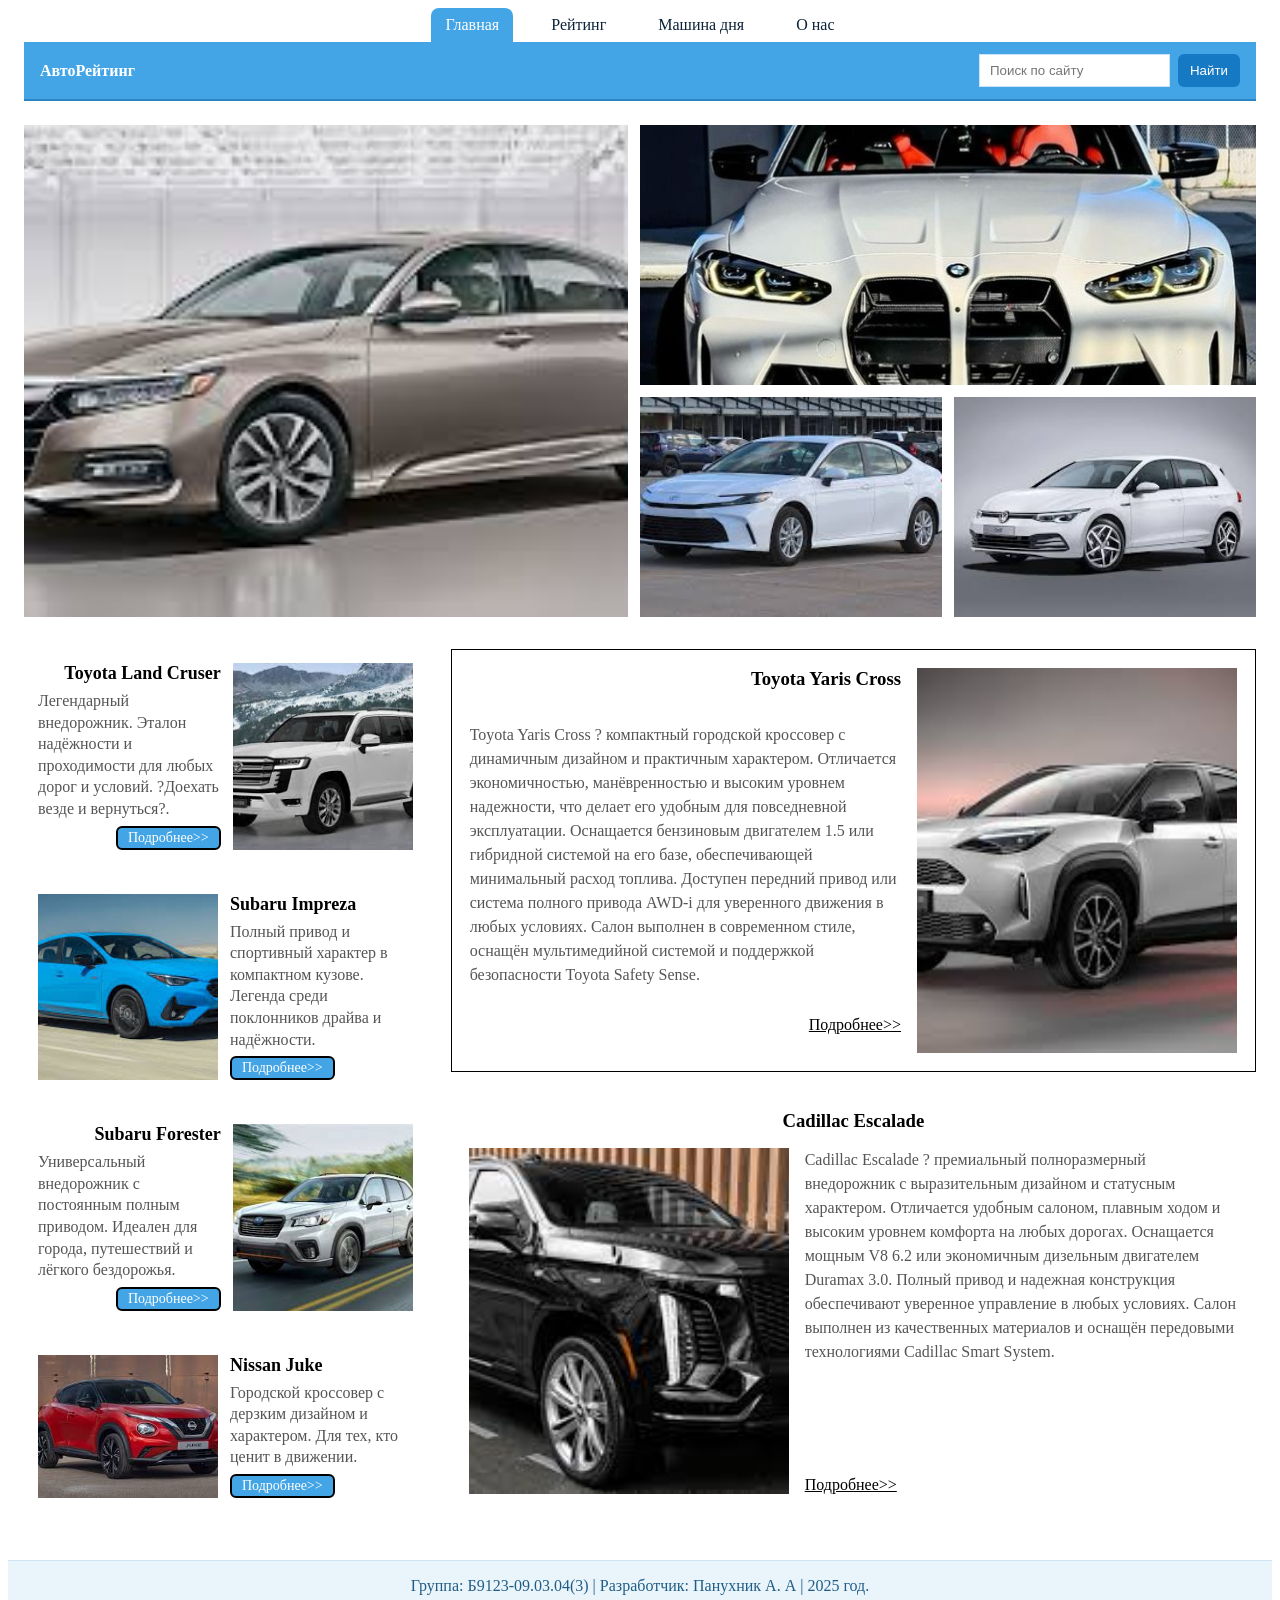
<file: project1/index.html>
<!DOCTYPE html>
<html lang="ru">
<head>
    <meta charset="utf-8">
    <title>АвтоРейтинг - Главная</title>
    <link rel="stylesheet" href="CSS/style.css">
</head>
<body>

  <header class="header">
    <nav class="main-nav" aria-label="Основное меню">
      <a href="index.html" class="tab active">Главная</a>
      <a href="ratings.html" class="tab">Рейтинг</a>
      <a href="car.html" class="tab">Машина дня</a>
      <a href="#" class="tab">О нас</a>
    </nav>
    <div class="bar">
      <div class="logo">АвтоРейтинг</div>
      <form class="search" action="#" role="search">
        <input type="search" placeholder="Поиск по сайту" aria-label="Поиск">
        <button type="submit">Найти</button>
      </form>
    </div>

  </header>

  <section class="album">
    <div class="hero">
      <img src="img/honda_accord.jpg" alt="Honda Accord - седан бизнес-класса">
    </div>
    <div class="banner">
      <img src="img/BMW.jpg" alt="BMW - немецкий премиальный автомобиль">
    </div>
    <div class="tile-cyan">
      <img src="img/toyota_camry.jpg" alt="Toyota Camry - комфортабельный седан">
    </div>
    <div class="tile-pink">
      <img src="img/volkswagen_golf.jpg" alt="Volkswagen Golf - хетчбек гольф-класса">
    </div>
  </section>

  <div class="info_block">

    <div class="small_info_block">

      <div class="right_part_small_info_block">
        <div class="right_text_container_small_info_block">
          <h3>Toyota Land Cruser</h3>
          <p>Легендарный внедорожник. 
            Эталон надёжности и проходимости для любых дорог и условий. 
            ?Доехать везде и вернуться?.</p>
          <a href="https://example.com">Подробнее>></a>
        </div>
        <img src="img/toyota_land_cruser.jpg" alt="Toyota Land Cruiser - легендарный внедорожник">
      </div>

      <div class="left_part_small_info_block">
        <div class="left_text_container_small_info_block">
          <h3>Subaru Impreza</h3>
          <p>Полный привод и спортивный характер в компактном кузове. 
            Легенда среди поклонников драйва и надёжности.</p>
          <a href="https://example.com">Подробнее>></a>
        </div>
        <img src="img/subaru_impreza.jpg" alt="Subaru Impreza - спортивный компактный автомобиль с полным приводом">
      </div>   

      <div class="right_part_small_info_block">
        <div class="right_text_container_small_info_block">
          <h3>Subaru Forester</h3>
          <p>Универсальный внедорожник с постоянным полным приводом. 
            Идеален для города, путешествий и лёгкого бездорожья.</p>
          <a href="https://example.com">Подробнее>></a>
        </div>
        <img src="img/subaru_forester.jpg" alt="Subaru Forester - универсальный внедорожник">
      </div>

      <div class="left_part_small_info_block">
        <div class="left_text_container_small_info_block">
          <h3>Nissan Juke</h3>
          <p>Городской кроссовер с дерзким дизайном и характером. 
            Для тех, кто ценит  в движении.</p>
          <a href="https://example.com">Подробнее>></a>
        </div>
        <img src="img/nissan_juke.jpg" alt="Nissan Juke - городской кроссовер с уникальным дизайном">
      </div>

    </div>

    <div class="big_info_block">

      <div class="up_part_big_info_block">
        <div class="up_text_container_big_info_block">
          <h3>Toyota Yaris Cross</h3>
          <p>
              <span>Toyota Yaris Cross ? компактный городской кроссовер
                 с динамичным дизайном и практичным характером.</span>
              <span>Отличается экономичностью, манёвренностью и высоким 
                уровнем надежности, что делает его удобным для повседневной эксплуатации.</span>
              <span>Оснащается бензиновым двигателем 1.5 или гибридной системой
                 на его базе, обеспечивающей минимальный расход топлива.</span>
              <span>Доступен передний привод или система полного привода AWD-i
                 для уверенного движения в любых условиях.</span>
              <span>Салон выполнен в современном стиле, оснащён мультимедийной
                 системой и поддержкой безопасности Toyota Safety Sense.</span>
          </p>
          <a href="car.html">Подробнее>></a>
        </div>
        <img src="img/toyota_yaris_cross.jpg" alt="Toyota Yaris Cross - компактный городской кроссовер">
      </div>

      <div class="down_part_big_info_block">
        <h3>Cadillac Escalade</h3>  
        <img src="img/cadillac_escalade.jpg" alt="Cadillac Escalade - премиальный полноразмерный внедорожник">  
        <div class="down_text_container_big_info_block">
        <p>
            <span>Cadillac Escalade ? премиальный полноразмерный внедорожник
               с выразительным дизайном и статусным характером.</span>
            <span>Отличается удобным салоном, плавным ходом и высоким уровнем
               комфорта на любых дорогах.</span>
            <span>Оснащается мощным V8 6.2 или экономичным дизельным 
              двигателем Duramax 3.0.</span>
            <span>Полный привод и надежная конструкция обеспечивают 
              уверенное управление в любых условиях.</span>
            <span>Салон выполнен из качественных материалов
               и оснащён передовыми технологиями Cadillac Smart System.</span>
        </p>
          <a href="https://example.com">Подробнее>></a>
        </div>
      </div>

    </div>

  </div>

  <footer>
    Группа: Б9123-09.03.04(3) | Разработчик: Панухник А. А | 2025 год.
  </footer>

</body>
</html>
</file>
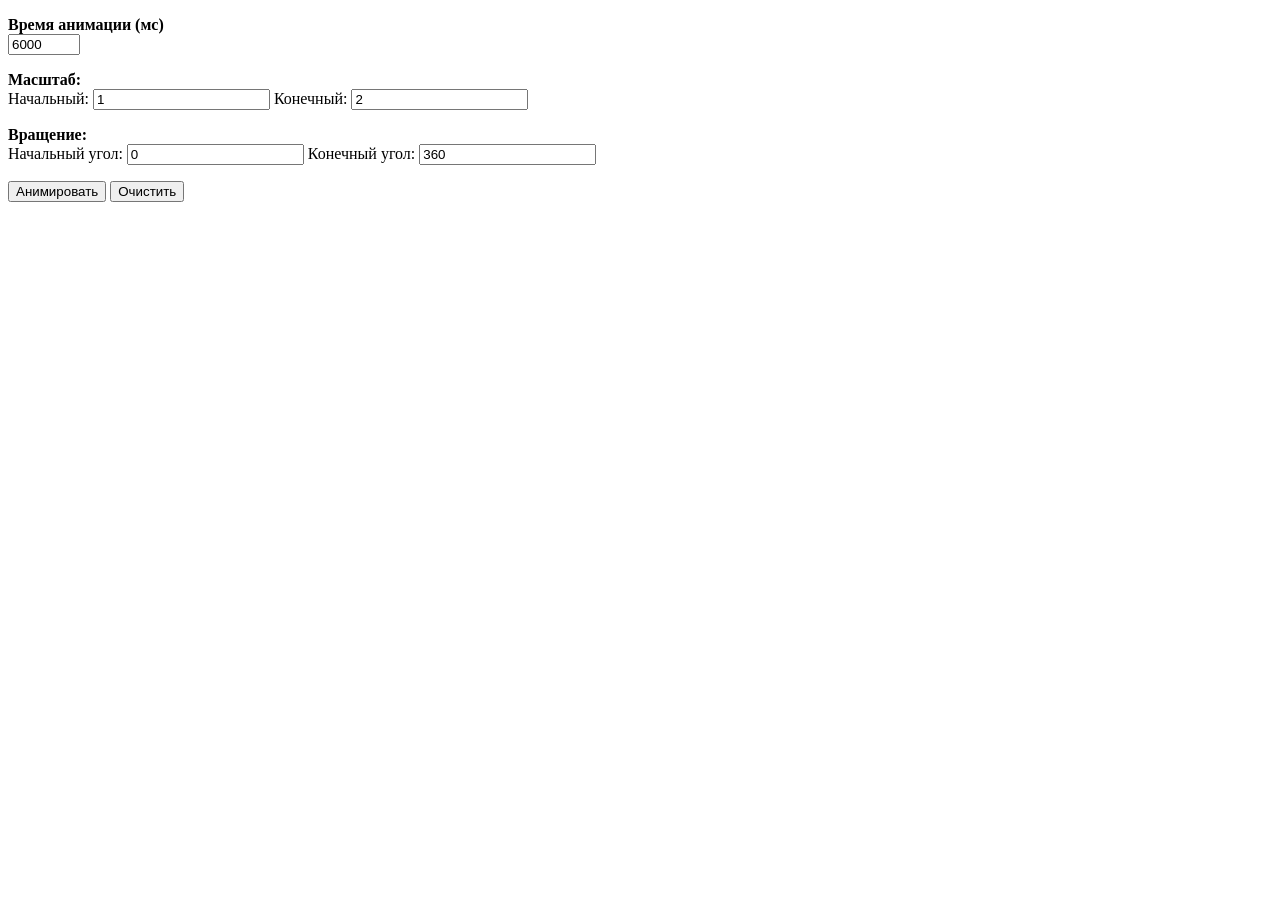
<file: project2/index.html>
<!DOCTYPE html>
<html lang="ru">
<head>
    <meta charset="utf-8">
    <title>Анимация по траектории</title>
    <script src="d3.v7.min.js"></script>
    <script src="JavaScript/image.js"></script>
    <script src="JavaScript/path.js"></script>
    <script src="JavaScript/main.js"></script>
</head>
<body>

<form id="setting">
    <p><b>Время анимации (мс)</b><br>
        <input type="number" id="duration" value="6000" min="1000" max="20000" step="500">
    </p>
    
    <p>
        <b>Масштаб:</b><br>
        Начальный: <input type="number" id="scaleStart" value="1" step="0.1">
        Конечный: <input type="number" id="scaleEnd" value="2" step="0.1">
    </p>
    
    <p>
        <b>Вращение:</b><br>
        Начальный угол: <input type="number" id="rotateStart" value="0" step="45">
        Конечный угол: <input type="number" id="rotateEnd" value="360" step="45">
    </p>
    
    <p>
        <input type="button" value="Анимировать" id="animateBtn">
        <input type="button" value="Очистить" id="clearBtn">
    </p>
</form>

<svg></svg>

</body>
</html>
</file>
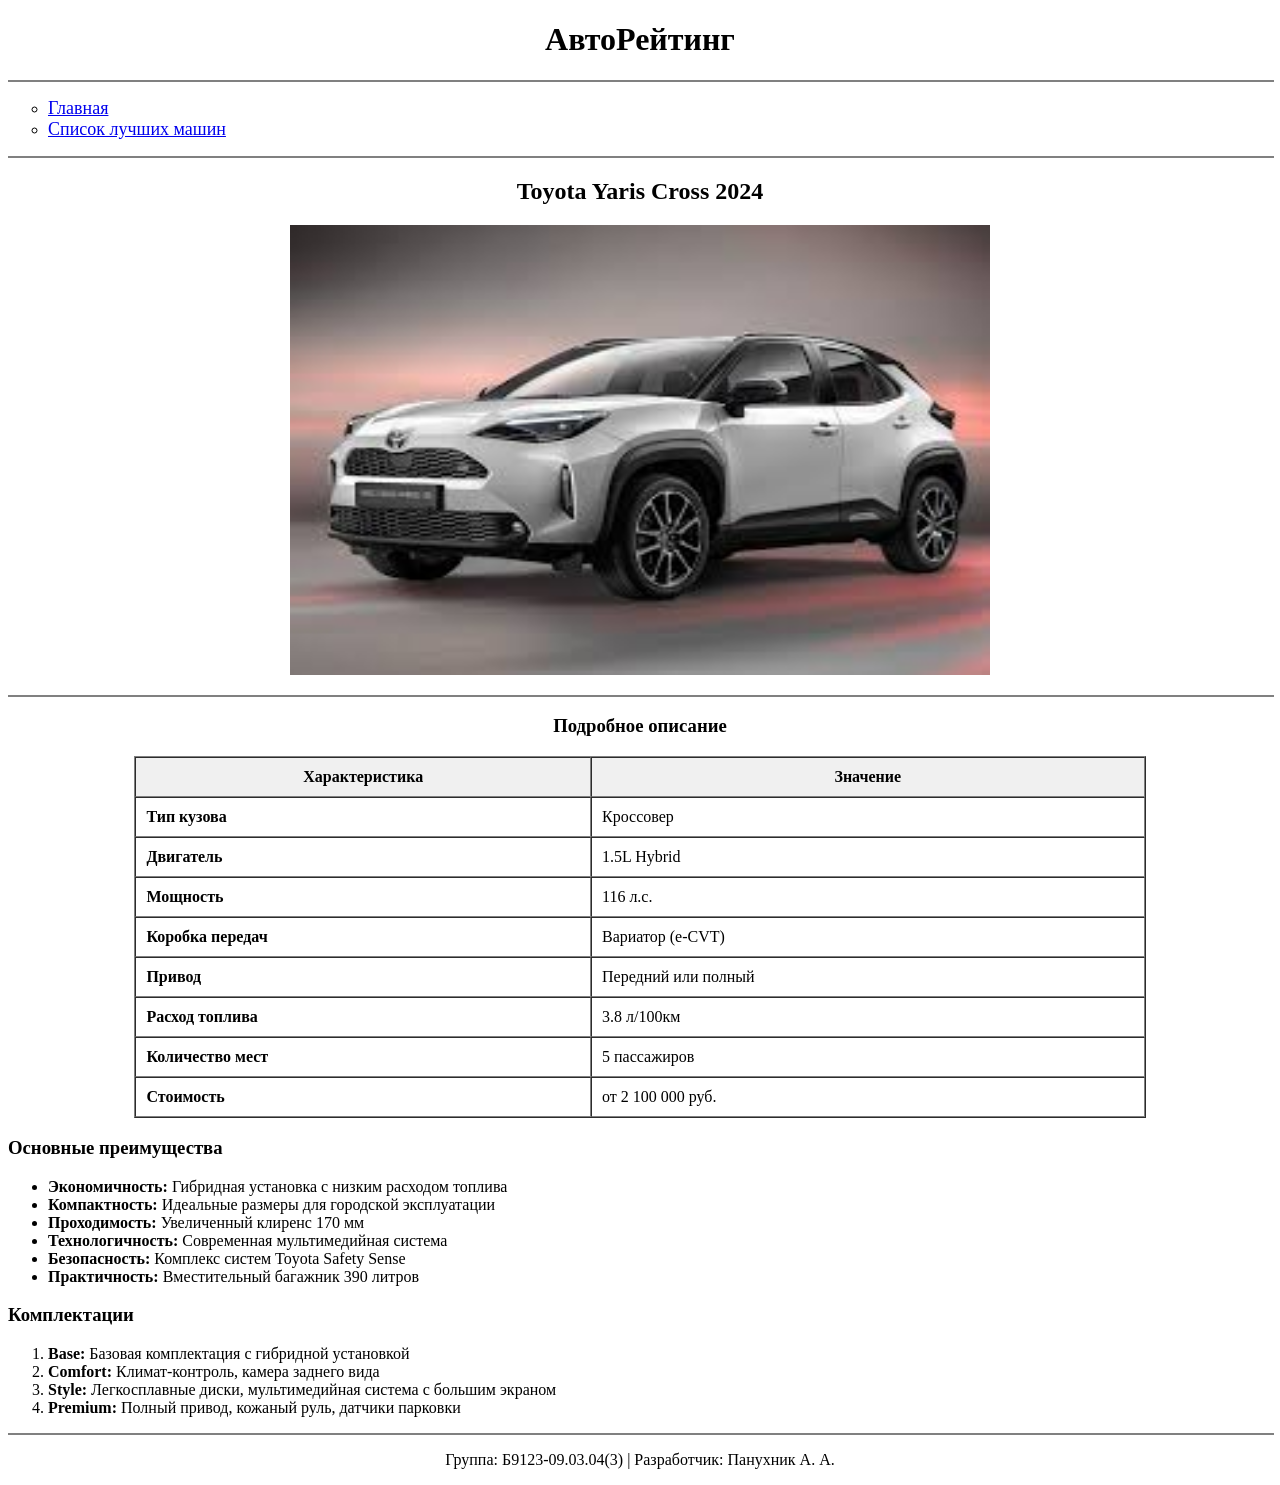
<file: project1/car.html>
<!DOCTYPE html>
<html lang="ru">
<head>
    <meta charset="utf-8">
      <title>АвтоРейтинг - Toyota Yaris Cross</title>
</head>
<body>

  <header>
    <h1 align="center">АвтоРейтинг</h1>
    <hr width="100%" size="2" color="gray">

    <ul type="circle">
      <li><a href="index.html"><font size="4">Главная</font></a></li>
      <li><a href="ratings.html"><font size="4">Список лучших машин</font></a></li>
    </ul>
    <hr width="100%" size="2" color="gray">
  </header>

    <h2 align="center">Toyota Yaris Cross 2024</h2>
    <p align="center">
        <img src="img/toyota_yaris_cross.jpg" width="700" height="450" alt="toyota_yaris_cross">
    </p>
  <hr width="100%" size="2" color="gray">

  <h3 align="center">Подробное описание</h3>

  <table border="1" cellpadding="10" cellspacing="0" align="center" width="80%">
    <tr bgcolor="#f0f0f0">
      <th>Характеристика</th>
      <th>Значение</th>
    </tr>
    <tr>
      <td><b>Тип кузова</b></td>
      <td>Кроссовер</td>
    </tr>
    <tr>
      <td><b>Двигатель</b></td>
      <td>1.5L Hybrid</td>
    </tr>
    <tr>
      <td><b>Мощность</b></td>
      <td>116 л.с.</td>
    </tr>
    <tr>
      <td><b>Коробка передач</b></td>
      <td>Вариатор (e-CVT)</td>
    </tr>
    <tr>
      <td><b>Привод</b></td>
      <td>Передний или полный</td>
    </tr>
    <tr>
      <td><b>Расход топлива</b></td>
      <td>3.8 л/100км</td>
    </tr>
    <tr>
      <td><b>Количество мест</b></td>
      <td>5 пассажиров</td>
    </tr>
    <tr>
      <td><b>Стоимость</b></td>
      <td>от 2 100 000 руб.</td>
    </tr>
  </table>

  <h3 align="left">Основные преимущества</h3>
  
  <ul>
    <li><b>Экономичность:</b> Гибридная установка с низким расходом топлива</li>
    <li><b>Компактность:</b> Идеальные размеры для городской эксплуатации</li>
    <li><b>Проходимость:</b> Увеличенный клиренс 170 мм</li>
    <li><b>Технологичность:</b> Современная мультимедийная система</li>
    <li><b>Безопасность:</b> Комплекс систем Toyota Safety Sense</li>
    <li><b>Практичность:</b> Вместительный багажник 390 литров</li>
  </ul>

  <h3 align="left">Комплектации</h3>
  
  <ol>
    <li><b>Base:</b> Базовая комплектация с гибридной установкой</li>
    <li><b>Comfort:</b> Климат-контроль, камера заднего вида</li>
    <li><b>Style:</b> Легкосплавные диски, мультимедийная система с большим экраном</li>
    <li><b>Premium:</b> Полный привод, кожаный руль, датчики парковки</li>
  </ol>

  <hr width="100%" size="2" color="gray">

  <p align="center">
    Группа: Б9123-09.03.04(3) | Разработчик: Панухник А. А.
  </p>

</body>
</html>
</file>
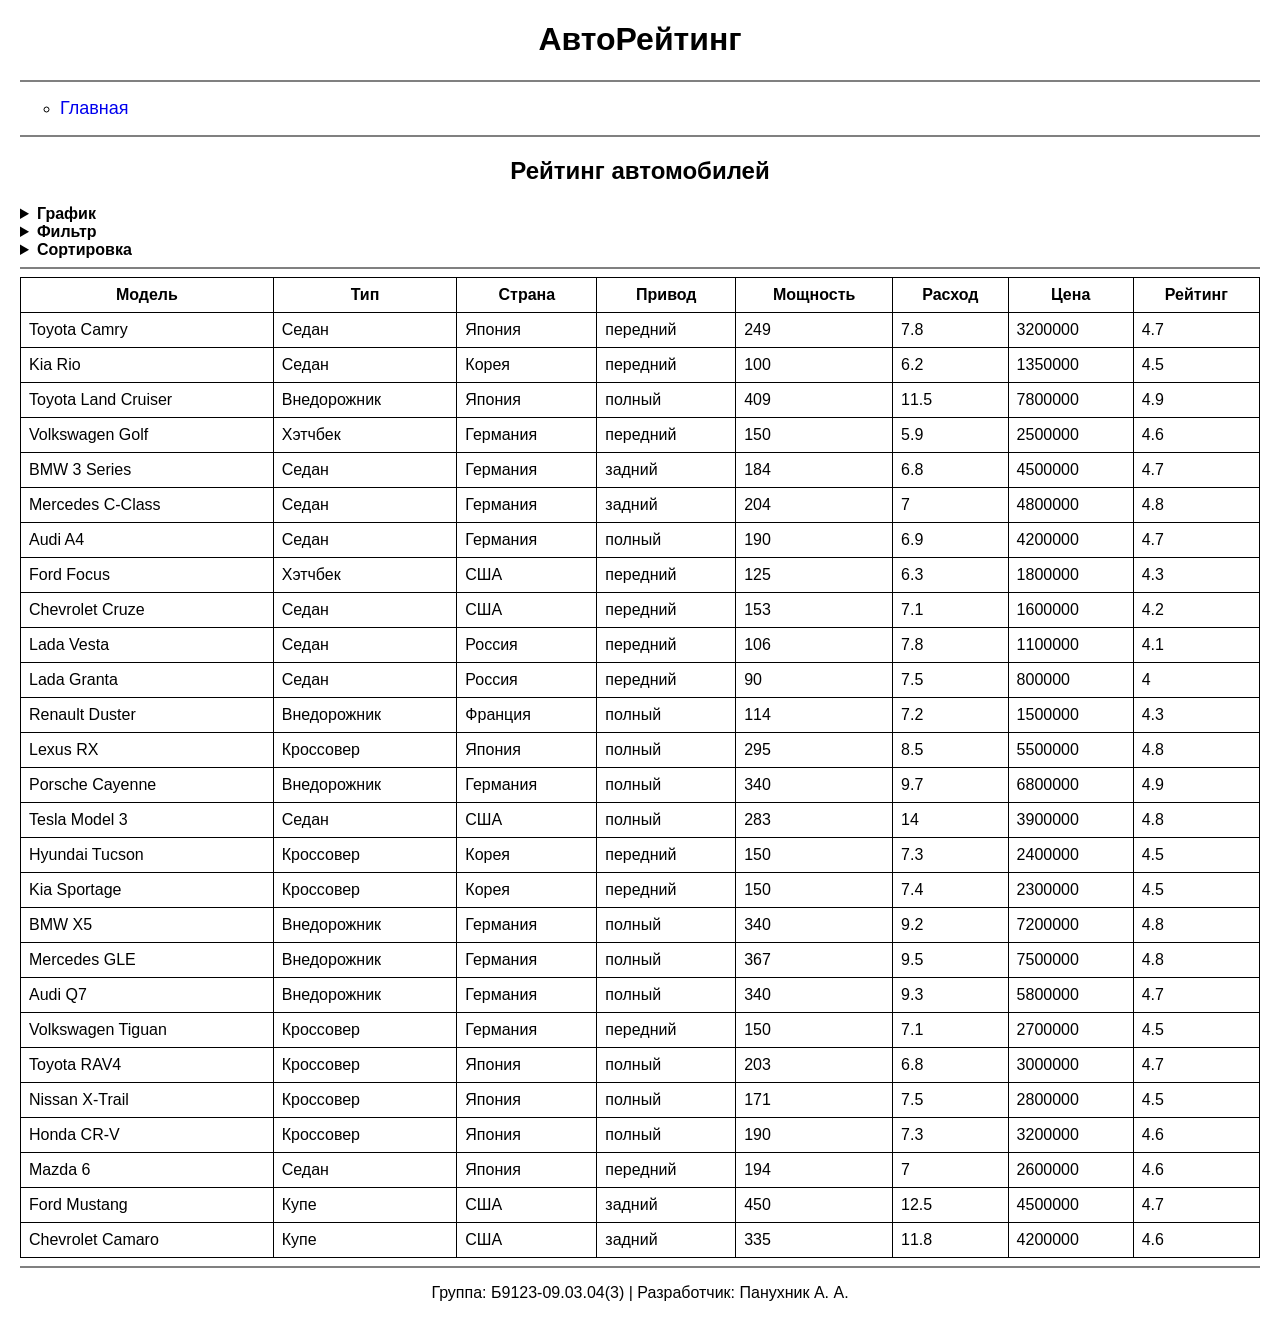
<file: project1/ratings.html>
<!DOCTYPE html>
<html lang="ru">
<head>
    <meta charset="utf-8">
    <title>АвтоРейтинг - Список лучших машин</title>
    <link rel="stylesheet" href="CSS/style_rating.css">
    <script src="JavaScript/data.js"></script>
    <script src="JavaScript/table.js"></script>
    <script src="JavaScript/filter.js"></script>
    <script src="JavaScript/sort.js"></script>
    <script src="JavaScript/main.js"></script>
</head>

<body>

<h1 class="title">АвтоРейтинг</h1>
<hr class="line">

<ul class="menu">
    <li><a href="index.html">Главная</a></li>
</ul>

<hr class="line">

<h2 class="subtitle">Рейтинг автомобилей</h2>

<details>
    <summary><b>График</b></summary>
    <form id="chart-form">

        <b>Значение по оси ОХ</b><br>

        <label><input type="radio" name="x_axis" value="type"> Тип</label><br>
        <label><input type="radio" name="x_axis" value="country"> Страна</label><br>
        <label><input type="radio" name="x_axis" value="year"> Год</label><br><br>

        <b>Результат</b><br>

        <label><input type="checkbox" name="min_power"> Минимальная мощность</label><br>
        <label><input type="checkbox" name="avg_power"> Средняя мощность</label><br>
        <label><input type="checkbox" name="max_power"> Максимальная мощность</label><br>
        <label><input type="checkbox" name="avg_rating"> Средний рейтинг</label><br><br>

        <input type="submit" value="Построить">

    </form>

    Здесь будет график
</details>

<details>

<summary><b>Фильтр</b></summary>

<form id="filter-form">

<label>Модель:</label><br>
<input type="text" id="model"><br><br>

<label>Тип кузова:</label><br>
<input type="text" id="type"><br><br>

<label>Страна:</label><br>
<input type="text" id="country"><br><br>

<label>Привод:</label><br>
<input type="text" id="drive"><br><br>

Мощность (л.с.):<br>

<label>от <input type="number" id="powerFrom"></label>
<label>до <input type="number" id="powerTo"></label><br><br>

Расход (л/100км):<br>

<label>от <input type="number" id="consumptionFrom"></label>
<label>до <input type="number" id="consumptionTo"></label><br><br>

Цена (руб):<br>

<label>от <input type="number" id="priceFrom"></label>
<label>до <input type="number" id="priceTo"></label><br><br>

Рейтинг:<br>

<label>от <input type="number" id="ratingFrom"></label>
<label>до <input type="number" id="ratingTo"></label><br><br>

<input type="button" value="Найти">
<input type="button" value="Очистить фильтры">

</form>

</details>

<details>

<summary><b>Сортировка</b></summary>

<form id="sort-form">

<label>Первый уровень:</label><br>
<select id="sort1"></select>
<label><input type="checkbox" id="sort1Desc"> по убыванию?</label><br><br>

<label>Второй уровень:</label><br>
<select id="sort2"></select>
<label><input type="checkbox" id="sort2Desc"> по убыванию?</label><br><br>

<label>Третий уровень:</label><br>
<select id="sort3"></select>
<label><input type="checkbox" id="sort3Desc"> по убыванию?</label><br><br>

<input type="button" value="Сортировать">
<input type="button" value="Сбросить сортировку">

</form>

</details>

<hr class="line">

<table id="list"></table>

<hr class="line">

<p class="footer">
Группа: Б9123-09.03.04(3) | Разработчик: Панухник А. А.
</p>

</body>
</html>
</file>
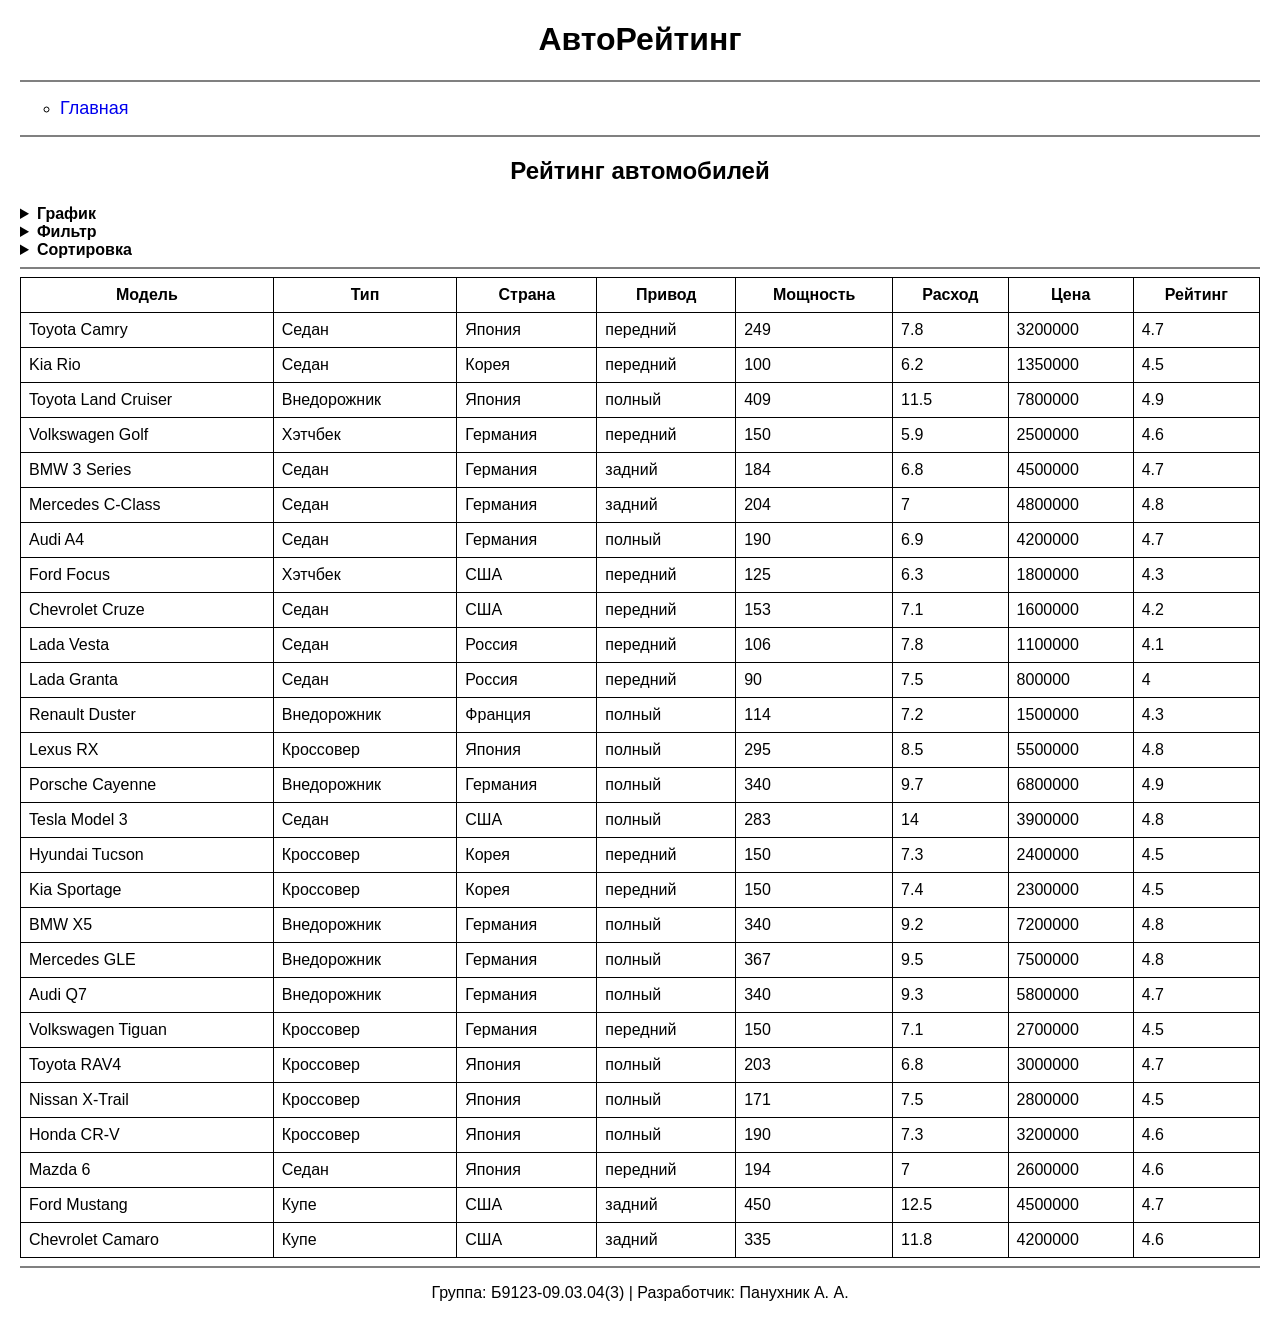
<file: project3/ratings.html>
<!DOCTYPE html>
<html lang="ru">
<head>
    <meta charset="utf-8">
    <title>АвтоРейтинг - Список лучших машин</title>
    <link rel="stylesheet" href="CSS/style_rating.css">
    <script src="d3.v7.min.js"></script>
    <script src="JavaScript/data.js"></script>
    <script src="JavaScript/table.js"></script>
    <script src="JavaScript/filter.js"></script>
    <script src="JavaScript/sort.js"></script>
    <script src="JavaScript/chart.js"></script>
    <script src="JavaScript/main.js"></script>

</head>

<body>

<h1 class="title">АвтоРейтинг</h1>
<hr class="line">

<ul class="menu">
    <li><a href="index.html">Главная</a></li>
</ul>

<hr class="line">

<h2 class="subtitle">Рейтинг автомобилей</h2>

<details>
    <summary><b>График</b></summary>
    <form id="chart-form">

        <b>Значение по оси ОХ</b><br>
        <label><input type="radio" name="x_axis" value="Тип" checked> Тип</label><br>
        <label><input type="radio" name="x_axis" value="Страна"> Страна</label><br><br>

        <div id="oy-group" class="form-group">
            <b>Результат</b><br>
            <label><input type="checkbox" name="min_power"> Минимальная мощность</label><br>
            <label><input type="checkbox" name="avg_power"> Средняя мощность</label><br>
            <label><input type="checkbox" name="max_power"> Максимальная мощность</label><br>
            <label><input type="checkbox" name="avg_rating"> Средний рейтинг</label><br><br>
        </div>
        <div id="oy-error" class="error-message" style="display: none; color: red;"></div>

        <b>Тип диаграммы</b><br>
        <label><input type="radio" name="chart_type" value="bar" checked> Столбчатая</label><br>
        <label><input type="radio" name="chart_type" value="scatter"> Точечная</label><br>
        <label><input type="radio" name="chart_type" value="line"> Линейный график</label><br><br>

        <input type="button" id="buildChartBtn" value="Построить график">
        <br></br>

    </form>

    <svg width="800" height="400" style="border: 1px solid #ccc;"></svg>

    
    
</details>

<details>

<summary><b>Фильтр</b></summary>

<form id="filter-form">

<label>Модель:</label><br>
<input type="text" id="model"><br><br>

<label>Тип кузова:</label><br>
<input type="text" id="type"><br><br>

<label>Страна:</label><br>
<input type="text" id="country"><br><br>

<label>Привод:</label><br>
<input type="text" id="drive"><br><br>

Мощность (л.с.):<br>

<label>от <input type="number" id="powerFrom"></label>
<label>до <input type="number" id="powerTo"></label><br><br>

Расход (л/100км):<br>

<label>от <input type="number" id="consumptionFrom"></label>
<label>до <input type="number" id="consumptionTo"></label><br><br>

Цена (руб):<br>

<label>от <input type="number" id="priceFrom"></label>
<label>до <input type="number" id="priceTo"></label><br><br>

Рейтинг:<br>

<label>от <input type="number" id="ratingFrom"></label>
<label>до <input type="number" id="ratingTo"></label><br><br>

<input type="button" value="Найти">
<input type="button" value="Очистить фильтры">

</form>

</details>

<details>

<summary><b>Сортировка</b></summary>

<form id="sort-form">

<label>Первый уровень:</label><br>
<select id="sort1"></select>
<label><input type="checkbox" id="sort1Desc"> по убыванию?</label><br><br>

<label>Второй уровень:</label><br>
<select id="sort2"></select>
<label><input type="checkbox" id="sort2Desc"> по убыванию?</label><br><br>

<label>Третий уровень:</label><br>
<select id="sort3"></select>
<label><input type="checkbox" id="sort3Desc"> по убыванию?</label><br><br>

<input type="button" value="Сортировать">
<input type="button" value="Сбросить сортировку">

</form>

</details>

<hr class="line">

<table id="list"></table>

<hr class="line">

<p class="footer">
Группа: Б9123-09.03.04(3) | Разработчик: Панухник А. А.
</p>

</body>
</html>
</file>
<file: project1/CSS/style.css>
img { display: block; width: 100%; height: 100%; object-fit: cover; }
a { color: #0a63b0; text-decoration: none; }
a:hover { text-decoration: underline; }

.header, .album, .info_block, footer {
  margin: 0 auto;
  padding: 0 16px;
}

.bar {
  display: flex;
  justify-content: space-between;
  align-items: center;
  gap: 16px;
  background: #43a5e6;
  color: #fff;
  padding: 12px 16px;
  border-bottom: 2px solid #2b85c4;
}
.logo { font-weight: 700; }
.search { display: grid; grid-template-columns: 1fr auto; gap: 8px; }
.search input {
  padding: 8px 10px;
  border: 1px solid #c9e4f7;

}
.search button {
  padding: 8px 12px;
  background: #1679c4;
  color: #fff;
  border: none;
  border-radius: 6px;
}
.search button:hover { background: #0f68aa; }

.main-nav {
  text-align: center;
  padding: 0 8px;
  margin-top: 0;
}
.main-nav .tab {
  display: inline-block;
  color: #0b2238;
  background: #fff;
  padding: 8px 14px;
  margin: 0 10px;
  border-radius: 8px 8px 0 0;
  white-space: nowrap;
}
.main-nav .tab.active {
  background: #43a5e6;
  color: #fff;
}

.album {
  max-width: 1400px;
  display: grid;
  grid-template-columns: 2fr 1fr 1fr;
  grid-template-rows: 260px 220px;
  grid-template-areas:
    "hero banner banner"
    "hero tile-cyan tile-pink";
  gap: 12px;
  padding: 24px 16px;
}
.album figure { margin: 0; }
.album .hero { grid-area: hero; }
.album .banner { grid-area: banner; }
.album .tile-cyan { grid-area: tile-cyan; }
.album .tile-pink { grid-area: tile-pink; }

.info_block {
  max-width: 1400px;
  display: grid;
  grid-template-columns: 1fr 2fr;
  gap: 24px;
  padding: 8px 16px 24px;
}

.small_info_block { display: flex; flex-direction: column; gap: 16px; }
.right_part_small_info_block,
.left_part_small_info_block {
  display: flex;
  gap: 12px;
  padding: 14px;
  align-items: stretch;
}
.right_part_small_info_block img,
.left_part_small_info_block img {
  width: 180px;
  height: auto;
  object-fit: cover;
  flex-shrink: 0;
}
.right_part_small_info_block { flex-direction: row; }
.left_part_small_info_block { flex-direction: row-reverse; }

.right_text_container_small_info_block,
.left_text_container_small_info_block {
  flex: 1;
  display: flex;
  flex-direction: column;
  gap: 6px;
}
.right_text_container_small_info_block h3 { text-align: right; }

.right_text_container_small_info_block a,
.left_text_container_small_info_block a {
  display: inline-block;
  padding: 2px 10px;
  font-size: 14px;
  background: #43a5e6;
  color: #fff;
  border: 2px solid #000;
  border-radius: 6px;
  margin-top: auto;
}
.right_text_container_small_info_block a { align-self: flex-end; }
.left_text_container_small_info_block a { align-self: flex-start; }

.small_info_block h3 { margin: 0; font-size: 18px; }
.small_info_block p { margin: 0; color: #555; line-height: 1.35; flex-grow: 1; }

.big_info_block { display: flex; flex-direction: column; gap: 20px; }
.big_info_block > * { flex: 1; display: flex; }
.up_part_big_info_block,
.down_part_big_info_block {
  gap: 16px;
  padding: 18px;
  background: #fff;
  align-items: stretch;
}
.up_part_big_info_block { border: 1px solid #000; }

.up_text_container_big_info_block {
  flex: 1;
  display: grid;
  gap: 10px;
  justify-content: space-between;
}
.up_text_container_big_info_block h3 { text-align: right; margin: 0 0 4px; }
.up_text_container_big_info_block a { 
  justify-self: end; 
  color: #000; 
  text-decoration: underline; 
  background: transparent; 
  padding: 0; 
}

.up_part_big_info_block img { width: 320px; object-fit: cover; flex-shrink: 0; }

.down_part_big_info_block {
  display: grid;
  grid-template-areas: "title title" "image text";
  grid-template-columns: 320px 1fr;
  grid-template-rows: auto 1fr;
  gap: 16px;
}
.down_part_big_info_block img { grid-area: image; width: 100%; height: 100%; object-fit: cover; }
.down_text_container_big_info_block {
  grid-area: text;
  display: flex;
  flex-direction: column;
  gap: 10px;
  justify-content: space-between;
}
.down_part_big_info_block h3 { grid-area: title; text-align: center; margin: 0; }
.down_text_container_big_info_block a { 
  align-self: flex-start; 
  color: #000; 
  text-decoration: underline; 
  background: transparent; 
  border: none; padding: 0; 

}
.big_info_block p { 
  margin: 0; 
  color: #555; 
  line-height: 1.5; }

footer {
  margin-top: 24px;
  padding: 16px;
  text-align: center;
  color: #205d86;
  background: #eaf4fb;
  border-top: 1px solid #cfe5f5;
}

@media (max-width: 800px) {

  .main-nav {
    display: grid;
    grid-template-columns: 1fr 1fr;
    gap: 8px;
    margin: 8px 16px 0;
    justify-items: stretch;
  }

  .bar {
    flex-direction: column;
    gap: 10px;
  }

  .album {
    display: grid;
    grid-template-columns: 1fr;
    grid-template-rows: auto;
    grid-template-areas:
      "hero"
      "banner"
      "tile-cyan"
      "tile-pink";
    gap: 10px;
  }

  .info_block {
    grid-template-columns: 1fr;
  }

  .right_part_small_info_block,
  .left_part_small_info_block {
    flex-direction: column;
  }
  .right_part_small_info_block img,
  .left_part_small_info_block img {
    width: 100%;
    height: auto;
    object-fit: cover;
  }

  .big_info_block,
  .up_part_big_info_block,
  .down_part_big_info_block {
    flex-direction: column;
  }
  .up_part_big_info_block img,
  .down_part_big_info_block img,
  .up_part_big_info_block img,
  .down_part_big_info_block img {
    width: 100%;
    height: auto;
    object-fit: cover;
  }

  .down_part_big_info_block {
    display: flex;
    flex-direction: column;
    gap: 10px;
  }
}
</file>
<file: project1/CSS/style_rating.css>
body
{
    font-family: Arial, sans-serif;
    margin: 20px;
}

.title
{
    text-align: center;
}

.subtitle
{
    text-align: center;
}

.menu
{
    list-style-type: circle;
}

.menu a
{
    font-size: 18px;
    text-decoration: none;
}

.line
{
    width: 100%;
    height: 2px;
    background: gray;
    border: none;
}

table
{
    border-collapse: collapse;
    width: 100%;
}

table, th, td
{
    border: 1px solid black;
}

th, td
{
    padding: 8px;
}

.footer
{
    text-align: center;
}
</file>
<file: project3/CSS/style_rating.css>
body
{
    font-family: Arial, sans-serif;
    margin: 20px;
}

.title
{
    text-align: center;
}

.subtitle
{
    text-align: center;
}

.menu
{
    list-style-type: circle;
}

.menu a
{
    font-size: 18px;
    text-decoration: none;
}

.line
{
    width: 100%;
    height: 2px;
    background: gray;
    border: none;
}

table
{
    border-collapse: collapse;
    width: 100%;
}

table, th, td
{
    border: 1px solid black;
}

th, td
{
    padding: 8px;
}

.footer
{
    text-align: center;
}
</file>
